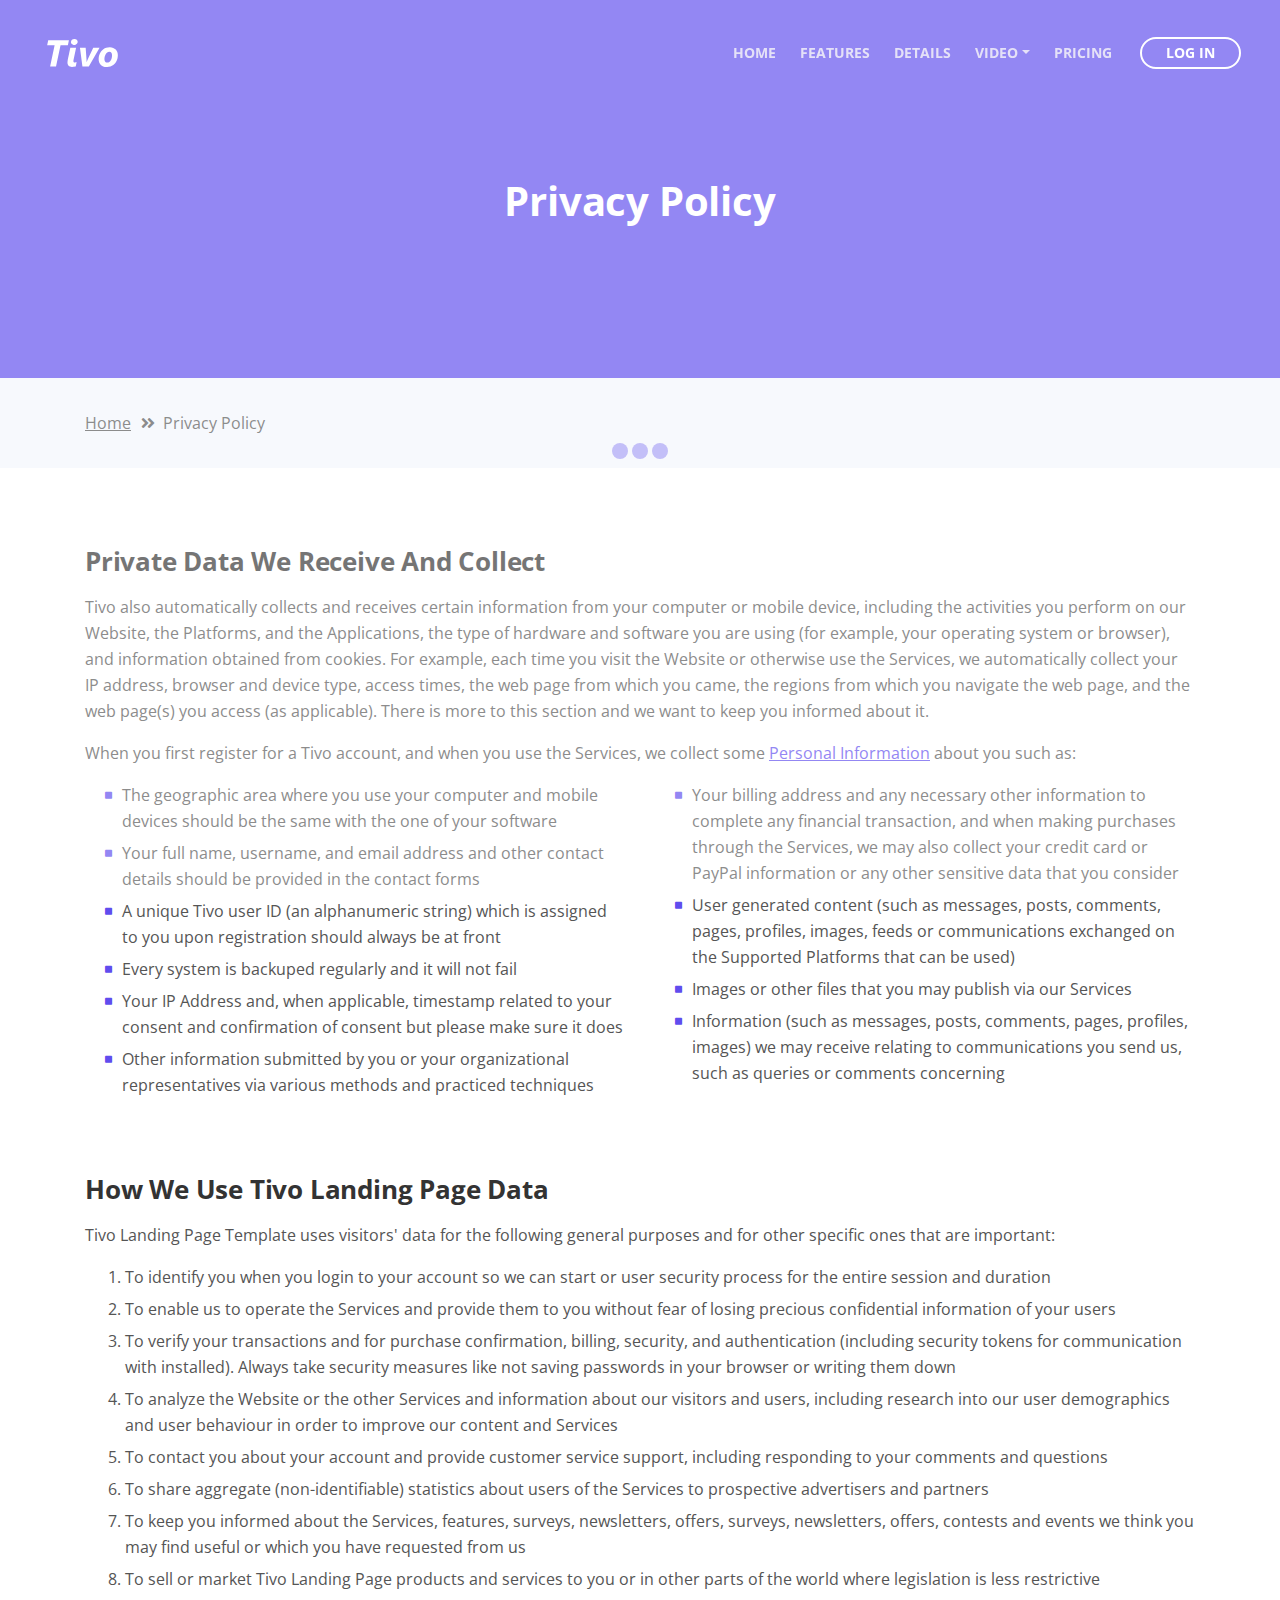
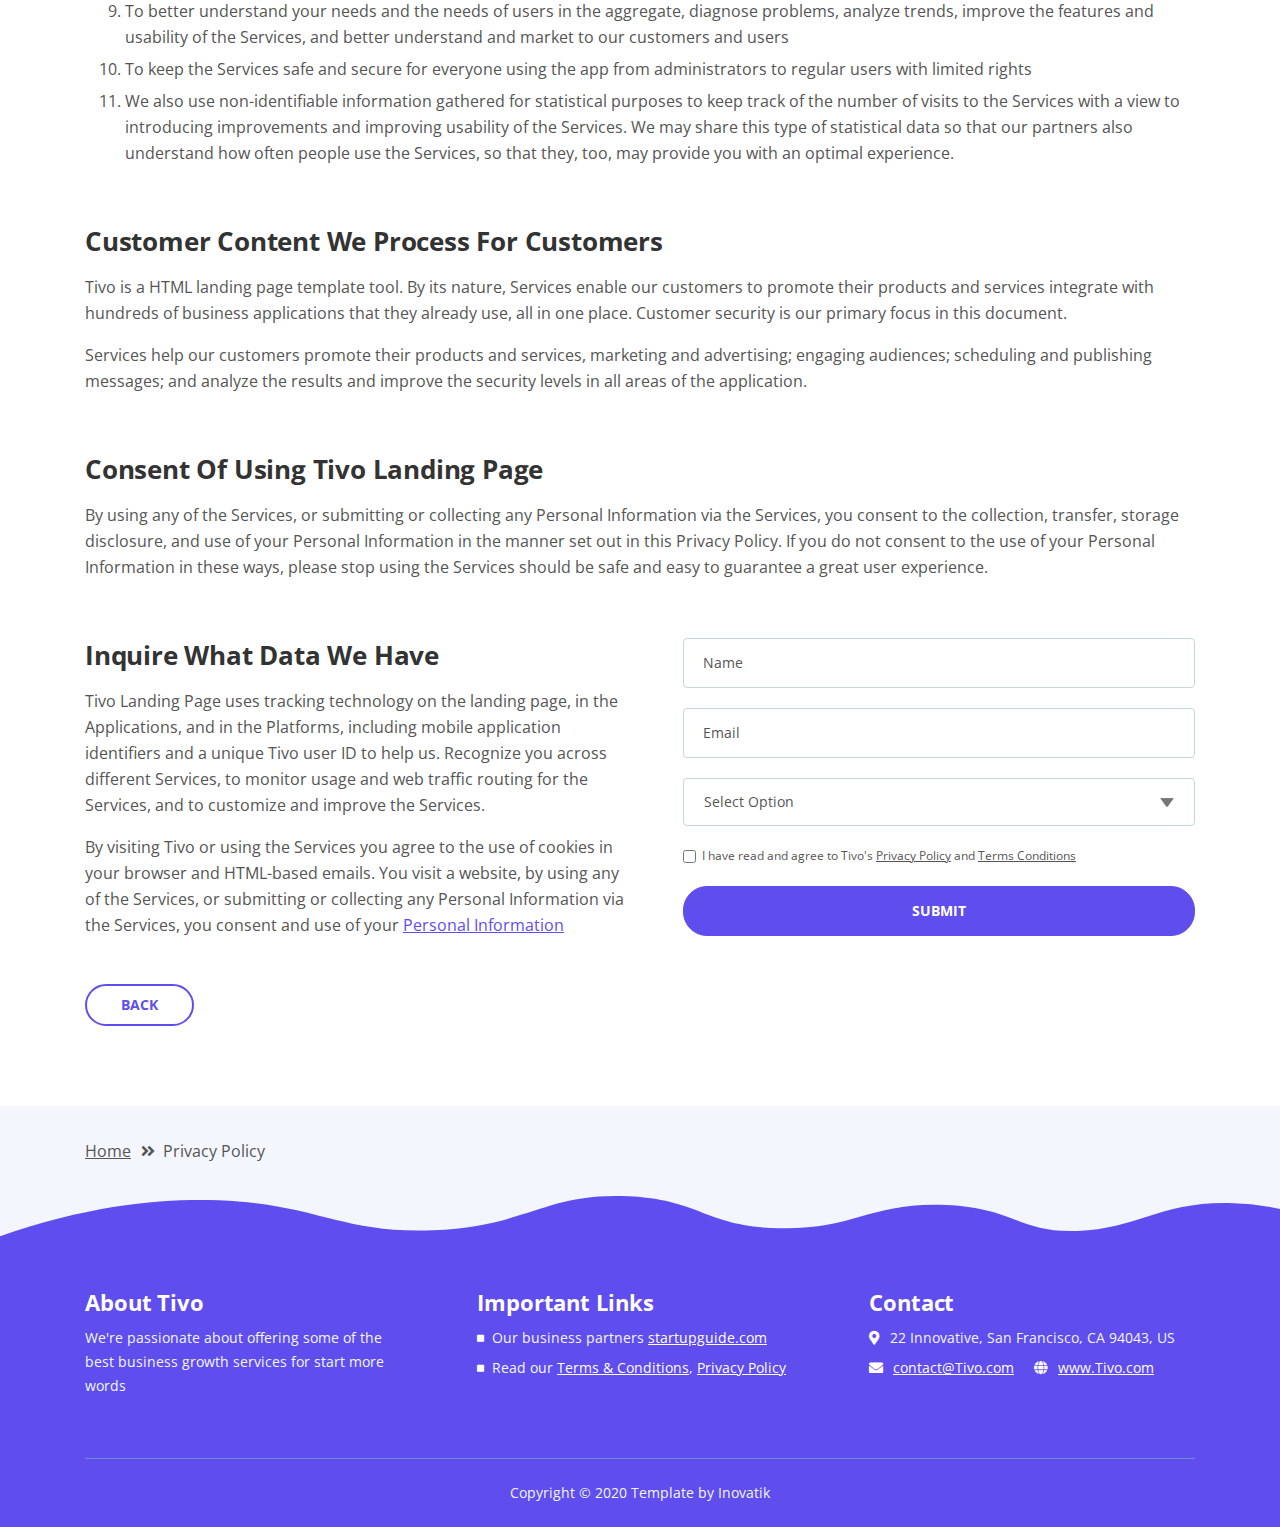
<file: privacy-policy.html>
<!DOCTYPE html>
<html lang="en">
<head>
    <meta charset="utf-8">
    <meta name="viewport" content="width=device-width, initial-scale=1, shrink-to-fit=no">
    
    <!-- SEO Meta Tags -->
    <meta name="description" content="Tivo is a HTML landing page template built with Bootstrap to help you crate engaging presentations for SaaS apps and convert visitors into users.">
    <meta name="author" content="Inovatik">

    <!-- OG Meta Tags to improve the way the post looks when you share the page on LinkedIn, Facebook, Google+ -->
	<meta property="og:site_name" content="" /> <!-- website name -->
	<meta property="og:site" content="" /> <!-- website link -->
	<meta property="og:title" content=""/> <!-- title shown in the actual shared post -->
	<meta property="og:description" content="" /> <!-- description shown in the actual shared post -->
	<meta property="og:image" content="" /> <!-- image link, make sure it's jpg -->
	<meta property="og:url" content="" /> <!-- where do you want your post to link to -->
	<meta property="og:type" content="article" />

    <!-- Website Title -->
    <title>Privacy Policy - Tivo - SaaS App HTML Landing Page Template</title>
    
    <!-- Styles -->
    <link href="https://fonts.googleapis.com/css?family=Open+Sans:400,400i,700&display=swap&subset=latin-ext" rel="stylesheet">
    <link href="css/bootstrap.css" rel="stylesheet">
    <link href="css/fontawesome-all.css" rel="stylesheet">
    <link href="css/swiper.css" rel="stylesheet">
	<link href="css/magnific-popup.css" rel="stylesheet">
	<link href="css/styles.css" rel="stylesheet">
	
	<!-- Favicon  -->
    <link rel="icon" href="images/favicon.png">
</head>
<body data-spy="scroll" data-target=".fixed-top">
    
    <!-- Preloader -->
	<div class="spinner-wrapper">
        <div class="spinner">
            <div class="bounce1"></div>
            <div class="bounce2"></div>
            <div class="bounce3"></div>
        </div>
    </div>
    <!-- end of preloader -->
    

    <!-- Navigation -->
    <nav class="navbar navbar-expand-lg navbar-dark navbar-custom fixed-top">
        <div class="container">

            <!-- Text Logo - Use this if you don't have a graphic logo -->
            <!-- <a class="navbar-brand logo-text page-scroll" href="index.html">Tivo</a> -->

            <!-- Image Logo -->
            <a class="navbar-brand logo-image" href="index.html"><img src="images/logo.svg" alt="alternative"></a> 
            
            <!-- Mobile Menu Toggle Button -->
            <button class="navbar-toggler" type="button" data-toggle="collapse" data-target="#navbarsExampleDefault" aria-controls="navbarsExampleDefault" aria-expanded="false" aria-label="Toggle navigation">
                <span class="navbar-toggler-awesome fas fa-bars"></span>
                <span class="navbar-toggler-awesome fas fa-times"></span>
            </button>
            <!-- end of mobile menu toggle button -->

            <div class="collapse navbar-collapse" id="navbarsExampleDefault">
                <ul class="navbar-nav ml-auto">
                    <li class="nav-item">
                        <a class="nav-link page-scroll" href="index.html#header">HOME <span class="sr-only">(current)</span></a>
                    </li>
                    <li class="nav-item">
                        <a class="nav-link page-scroll" href="index.html#features">FEATURES</a>
                    </li>
                    <li class="nav-item">
                        <a class="nav-link page-scroll" href="index.html#details">DETAILS</a>
                    </li>

                    <!-- Dropdown Menu -->          
                    <li class="nav-item dropdown">
                        <a class="nav-link dropdown-toggle page-scroll" href="index.html#video" id="navbarDropdown" role="button" aria-haspopup="true" aria-expanded="false">VIDEO</a>
                        <div class="dropdown-menu" aria-labelledby="navbarDropdown">
                            <a class="dropdown-item" href="article-details.html"><span class="item-text">ARTICLE DETAILS</span></a>
                            <div class="dropdown-items-divide-hr"></div>
                            <a class="dropdown-item" href="terms-conditions.html"><span class="item-text">TERMS CONDITIONS</span></a>
                            <div class="dropdown-items-divide-hr"></div>
                            <a class="dropdown-item" href="privacy-policy.html"><span class="item-text">PRIVACY POLICY</span></a>
                        </div>
                    </li>
                    <!-- end of dropdown menu -->

                    <li class="nav-item">
                        <a class="nav-link page-scroll" href="index.html#pricing">PRICING</a>
                    </li>
                </ul>
                <span class="nav-item">
                    <a class="btn-outline-sm" href="log-in.html">LOG IN</a>
                </span>
            </div>
        </div> <!-- end of container -->
    </nav> <!-- end of navbar -->
    <!-- end of navigation -->


    <!-- Header -->
    <header id="header" class="ex-header">
        <div class="container">
            <div class="row">
                <div class="col-md-12">
                    <h1>Privacy Policy</h1>
                </div> <!-- end of col -->
            </div> <!-- end of row -->
        </div> <!-- end of container -->
    </header> <!-- end of ex-header -->
    <!-- end of header -->


    <!-- Breadcrumbs -->
    <div class="ex-basic-1">
        <div class="container">
            <div class="row">
                <div class="col-lg-12">
                    <div class="breadcrumbs">
                        <a href="index.html">Home</a><i class="fa fa-angle-double-right"></i><span>Privacy Policy</span>
                    </div> <!-- end of breadcrumbs -->
                </div> <!-- end of col -->
            </div> <!-- end of row -->
        </div> <!-- end of container -->
    </div> <!-- end of ex-basic-1 -->
    <!-- end of breadcrumbs -->


    <!-- Privacy Content -->
    <div class="ex-basic-2">
        <div class="container">
            <div class="row">
                <div class="col-lg-12">
                    <div class="text-container">
                        <h3>Private Data We Receive And Collect</h3>
                        <p>Tivo also automatically collects and receives certain information from your computer or mobile device, including the activities you perform on our Website, the Platforms, and the Applications, the type of hardware and software you are using (for example, your operating system or browser), and information obtained from cookies. For example, each time you visit the Website or otherwise use the Services, we automatically collect your IP address, browser and device type, access times, the web page from which you came, the regions from which you navigate the web page, and the web page(s) you access (as applicable). There is more to this section and we want to keep you informed about it.</p>
                        <p>When you first register for a Tivo account, and when you use the Services, we collect some <a class="blue" href="#your-link">Personal Information</a> about you such as:</p>
                        <div class="row">
                            <div class="col-md-6">
                                <ul class="list-unstyled li-space-lg indent">
                                    <li class="media">
                                        <i class="fas fa-square"></i>
                                        <div class="media-body">The geographic area where you use your computer and mobile devices should be the same with the one of your software</div>
                                    </li>
                                    <li class="media">
                                        <i class="fas fa-square"></i>
                                        <div class="media-body">Your full name, username, and email address and other contact details should be provided in the contact forms</div>
                                    </li>
                                    <li class="media">
                                        <i class="fas fa-square"></i>
                                        <div class="media-body">A unique Tivo user ID (an alphanumeric string) which is assigned to you upon registration should always be at front</div>
                                    </li>
                                    <li class="media">
                                        <i class="fas fa-square"></i>
                                        <div class="media-body">Every system is backuped regularly and it will not fail</div>
                                    </li>
                                    <li class="media">
                                        <i class="fas fa-square"></i>
                                        <div class="media-body">Your IP Address and, when applicable, timestamp related to your consent and confirmation of consent but please make sure it does</div>
                                    </li>
                                    <li class="media">
                                        <i class="fas fa-square"></i>
                                        <div class="media-body">Other information submitted by you or your organizational representatives via various methods and practiced techniques</div>
                                    </li>
                                </ul>
                            </div> <!-- end of col -->

                            <div class="col-md-6">
                                <ul class="list-unstyled li-space-lg indent">
                                    <li class="media">
                                        <i class="fas fa-square"></i>
                                        <div class="media-body">Your billing address and any necessary other information to complete any financial transaction, and when making purchases through the Services, we may also collect your credit card or PayPal information or any other sensitive data that you consider</div>
                                    </li>
                                    <li class="media">
                                        <i class="fas fa-square"></i>
                                        <div class="media-body">User generated content (such as messages, posts, comments, pages, profiles, images, feeds or communications exchanged on the Supported Platforms that can be used)</div>
                                    </li>
                                    <li class="media">
                                        <i class="fas fa-square"></i>
                                        <div class="media-body">Images or other files that you may publish via our Services</div>
                                    </li>
                                    <li class="media">
                                        <i class="fas fa-square"></i>
                                        <div class="media-body">Information (such as messages, posts, comments, pages, profiles, images) we may receive relating to communications you send us, such as queries or comments concerning</div>
                                    </li>
                                </ul>
                            </div> <!-- end of col -->
                        </div> <!-- end of row -->
                    </div> <!-- end of text-container-->
                    
                    <div class="text-container">
                        <h3>How We Use Tivo Landing Page Data</h3>
                        <p>Tivo Landing Page Template uses visitors' data for the following general purposes and for other specific ones that are important:</p>
                        <ol class="li-space-lg">
                            <li>To identify you when you login to your account so we can start or user security process for the entire session and duration</li>
                            <li>To enable us to operate the Services and provide them to you without fear of losing precious confidential information of your users</li>
                            <li>To verify your transactions and for purchase confirmation, billing, security, and authentication (including security tokens for communication with installed). Always take security measures like not saving passwords in your browser or writing them down</li>
                            <li>To analyze the Website or the other Services and information about our visitors and users, including research into our user demographics and user behaviour in order to improve our content and Services</li>
                            <li>To contact you about your account and provide customer service support, including responding to your comments and questions</li>
                            <li>To share aggregate (non-identifiable) statistics about users of the Services to prospective advertisers and partners</li>
                            <li>To keep you informed about the Services, features, surveys, newsletters, offers, surveys, newsletters, offers, contests and events we think you may find useful or which you have requested from us</li>
                            <li>To sell or market Tivo Landing Page products and services to you or in other parts of the world where legislation is less restrictive</li>
                            <li>To better understand your needs and the needs of users in the aggregate, diagnose problems, analyze trends, improve the features and usability of the Services, and better understand and market to our customers and users</li>
                            <li>To keep the Services safe and secure for everyone using the app from administrators to regular users with limited rights</li>
                            <li>We also use non-identifiable information gathered for statistical purposes to keep track of the number of visits to the Services with a view to introducing improvements and improving usability of the Services. We may share this type of statistical data so that our partners also understand how often people use the Services, so that they, too, may provide you with an optimal experience.</li>
                        </ol>
                    </div> <!-- end of text-container -->

                    <div class="text-container">
                        <h3>Customer Content We Process For Customers</h3>
                        <p>Tivo is a HTML landing page template tool. By its nature, Services enable our customers to promote their products and services integrate with hundreds of business applications that they already use, all in one place. Customer security is our primary focus in this document.</p>
                        <p>Services help our customers promote their products and services, marketing and advertising; engaging audiences; scheduling and publishing messages; and analyze the results and improve the security levels in all areas of the application.</p>
                    </div> <!-- end of text container -->

                    <div class="text-container">
                        <h3>Consent Of Using Tivo Landing Page</h3>
					    <p>By using any of the Services, or submitting or collecting any Personal Information via the Services, you consent to the collection, transfer, storage disclosure, and use of your Personal Information in the manner set out in this Privacy Policy. If you do not consent to the use of your Personal Information in these ways, please stop using the Services should be safe and easy to guarantee a great user experience.</p>
                    </div> <!-- end of text-container -->
                                       
                    <div class="row">
                        <div class="col-md-6">
                            <div class="text-container last">
                                <h3>Inquire What Data We Have</h3>
                                <p>Tivo Landing Page uses tracking technology on the landing page, in the Applications, and in the Platforms, including mobile application identifiers and a unique Tivo user ID to help us. Recognize you across different Services, to monitor usage and web traffic routing for the Services, and to customize and improve the Services.</p>
                                <p>By visiting Tivo or using the Services you agree to the use of cookies in your browser and HTML-based emails. You visit a website, by using any of the Services, or submitting or collecting any Personal Information via the Services, you consent and use of your <a class="blue" href="#your-link">Personal Information</a></p>
                            </div> <!-- end of text container -->
                        </div> <!-- end of col-->
                        <div class="col-md-6">

                            <!-- Privacy Form -->
                            <div class="form-container">
                                <form id="privacyForm" data-toggle="validator" data-focus="false">
                                    <div class="form-group">
                                        <input type="text" class="form-control-input" id="pname" required>
                                        <label class="label-control" for="pname">Name</label>
                                        <div class="help-block with-errors"></div>
                                    </div>
                                    <div class="form-group">
                                        <input type="email" class="form-control-input" id="pemail" required>
                                        <label class="label-control" for="pemail">Email</label>
                                        <div class="help-block with-errors"></div>
                                    </div>
                                    <div class="form-group">
                                        <select class="form-control-select" id="pselect" required>
                                            <option class="select-option" value="" disabled selected>Select Option</option>
                                            <option class="select-option" value="Delete data">Delete my data</option>
                                            <option class="select-option" value="Show me data">Show me my data</option>
                                        </select>
                                        <div class="help-block with-errors"></div>
                                    </div>
                                    <div class="form-group checkbox">
                                        <input type="checkbox" id="pterms" value="Agreed-to-Terms" required>I have read and agree to Tivo's <a href="privacy-policy.html">Privacy Policy</a> and <a href="terms-conditions.html">Terms Conditions</a>
                                        <div class="help-block with-errors"></div>
                                    </div>
                                    <div class="form-group">
                                        <button type="submit" class="form-control-submit-button">SUBMIT</button>
                                    </div>
                                    <div class="form-message">
                                        <div id="pmsgSubmit" class="h3 text-center hidden"></div>
                                    </div>
                                </form>
                            </div> <!-- end of form container -->
                            <!-- end of privacy form -->

                        </div> <!-- end of col--> 
                    </div> <!-- end of row -->
                    <a class="btn-outline-reg" href="index.html">BACK</a>
                </div> <!-- end of col-->
            </div> <!-- end of row -->
        </div> <!-- end of container -->
    </div> <!-- end of ex-basic-2 -->
    <!-- end of privacy content -->


    <!-- Breadcrumbs -->
    <div class="ex-basic-1">
        <div class="container">
            <div class="row">
                <div class="col-lg-12">
                    <div class="breadcrumbs">
                        <a href="index.html">Home</a><i class="fa fa-angle-double-right"></i><span>Privacy Policy</span>
                    </div> <!-- end of breadcrumbs -->
                </div> <!-- end of col -->
            </div> <!-- end of row -->
        </div> <!-- end of container -->
    </div> <!-- end of ex-basic-1 -->
    <!-- end of breadcrumbs -->

    
    <!-- Footer -->
    <svg class="ex-footer-frame" data-name="Layer 2" xmlns="http://www.w3.org/2000/svg" preserveAspectRatio="none" viewBox="0 0 1920 79"><defs><style>.cls-2{fill:#5f4def;}</style></defs><title>footer-frame</title><path class="cls-2" d="M0,72.427C143,12.138,255.5,4.577,328.644,7.943c147.721,6.8,183.881,60.242,320.83,53.737,143-6.793,167.826-68.128,293-60.9,109.095,6.3,115.68,54.364,225.251,57.319,113.58,3.064,138.8-47.711,251.189-41.8,104.012,5.474,109.713,50.4,197.369,46.572,89.549-3.91,124.375-52.563,227.622-50.155A338.646,338.646,0,0,1,1920,23.467V79.75H0V72.427Z" transform="translate(0 -0.188)"/></svg>
    <div class="footer">
        <div class="container">
            <div class="row">
                <div class="col-md-4">
                    <div class="footer-col first">
                        <h4>About Tivo</h4>
                        <p class="p-small">We're passionate about offering some of the best business growth services for start more words</p>
                    </div>
                </div> <!-- end of col -->
                <div class="col-md-4">
                    <div class="footer-col middle">
                        <h4>Important Links</h4>
                        <ul class="list-unstyled li-space-lg p-small">
                            <li class="media">
                                <i class="fas fa-square"></i>
                                <div class="media-body">Our business partners <a class="white" href="#your-link">startupguide.com</a></div>
                            </li>
                            <li class="media">
                                <i class="fas fa-square"></i>
                                <div class="media-body">Read our <a class="white" href="terms-conditions.html">Terms & Conditions</a>, <a class="white" href="privacy-policy.html">Privacy Policy</a></div>
                            </li>
                        </ul>
                    </div>
                </div> <!-- end of col -->
                <div class="col-md-4">
                    <div class="footer-col last">
                        <h4>Contact</h4>
                        <ul class="list-unstyled li-space-lg p-small">
                            <li class="media">
                                <i class="fas fa-map-marker-alt"></i>
                                <div class="media-body">22 Innovative, San Francisco, CA 94043, US</div>
                            </li>
                            <li class="media">
                                <i class="fas fa-envelope"></i>
                                <div class="media-body"><a class="white" href="mailto:contact@Tivo.com">contact@Tivo.com</a> <i class="fas fa-globe"></i><a class="white" href="#your-link">www.Tivo.com</a></div>
                            </li>
                        </ul>
                    </div> 
                </div> <!-- end of col -->
            </div> <!-- end of row -->
        </div> <!-- end of container -->
    </div> <!-- end of footer -->  
    <!-- end of footer -->


    <!-- Copyright -->
    <div class="copyright">
        <div class="container">
            <div class="row">
                <div class="col-lg-12">
                    <p class="p-small">Copyright © 2020 <a href="https://inovatik.com">Template by Inovatik</a></p>
                </div> <!-- end of col -->
            </div> <!-- enf of row -->
        </div> <!-- end of container -->
    </div> <!-- end of copyright --> 
    <!-- end of copyright -->
    
    	
    <!-- Scripts -->
    <script src="js/jquery.min.js"></script> <!-- jQuery for Bootstrap's JavaScript plugins -->
    <script src="js/popper.min.js"></script> <!-- Popper tooltip library for Bootstrap -->
    <script src="js/bootstrap.min.js"></script> <!-- Bootstrap framework -->
    <script src="js/jquery.easing.min.js"></script> <!-- jQuery Easing for smooth scrolling between anchors -->
    <script src="js/swiper.min.js"></script> <!-- Swiper for image and text sliders -->
    <script src="js/jquery.magnific-popup.js"></script> <!-- Magnific Popup for lightboxes -->
    <script src="js/validator.min.js"></script> <!-- Validator.js - Bootstrap plugin that validates forms -->
    <script src="js/scripts.js"></script> <!-- Custom scripts -->
</body>
</html>
</file>
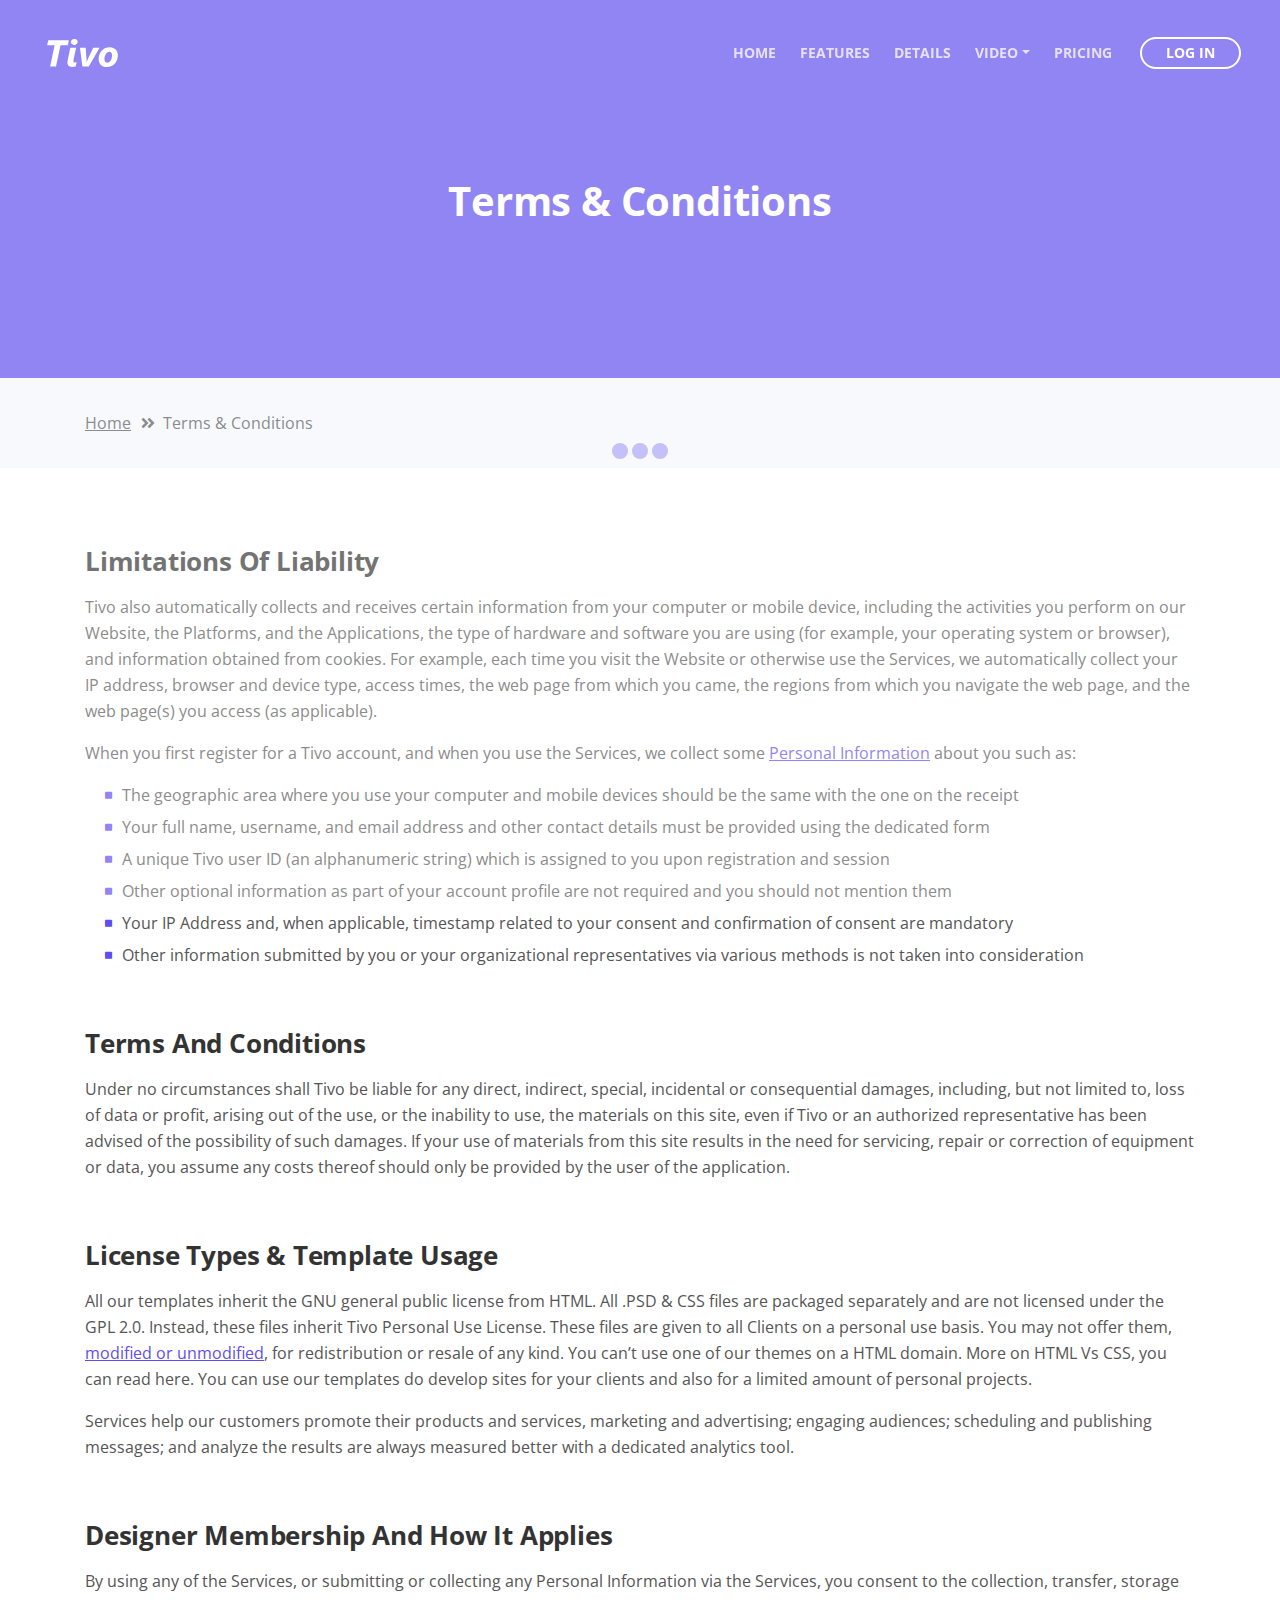
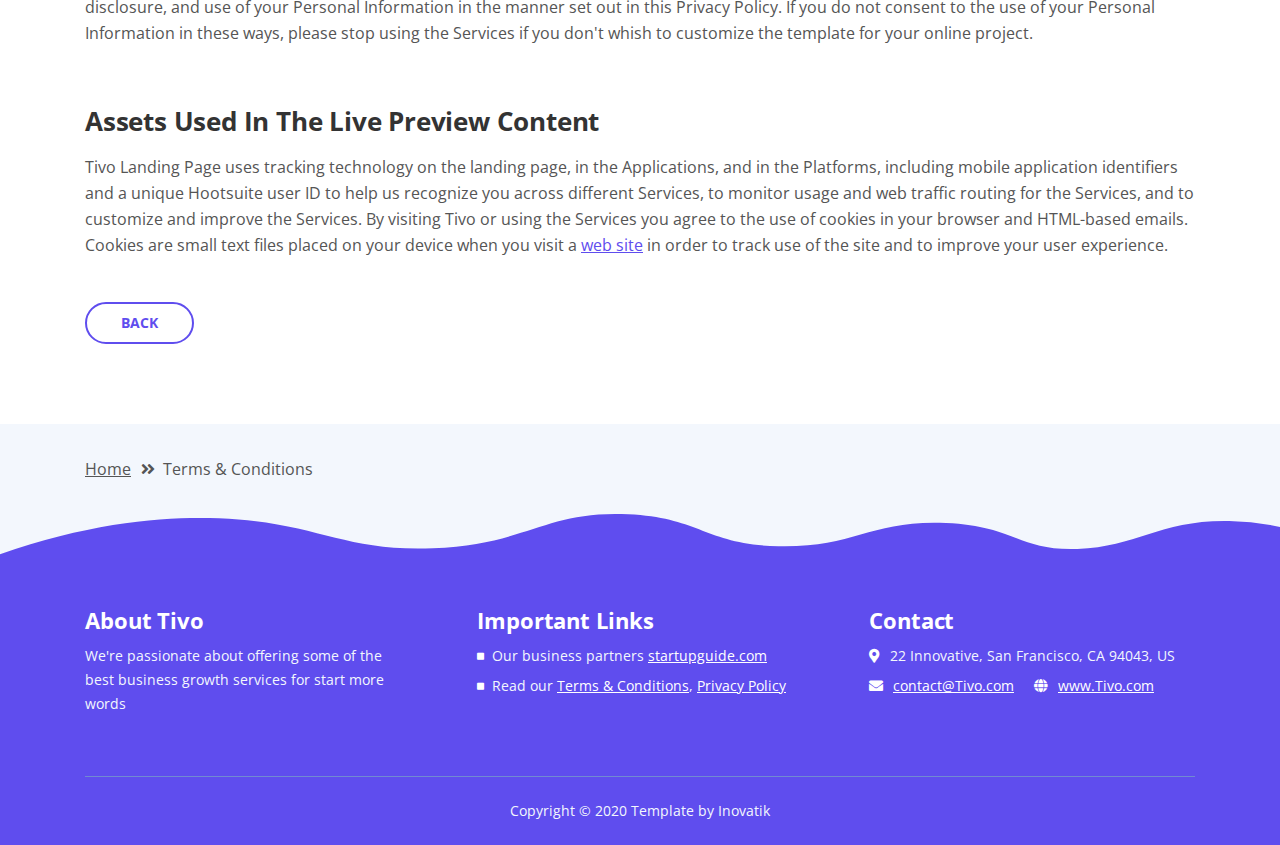
<file: terms-conditions.html>
<!DOCTYPE html>
<html lang="en">
<head>
    <meta charset="utf-8">
    <meta name="viewport" content="width=device-width, initial-scale=1, shrink-to-fit=no">
    
     
    <meta name="description" content="Tivo is a HTML landing page template built with Bootstrap to help you crate engaging presentations for SaaS apps and convert visitors into users.">
    <meta name="author" content="Inovatik">

     
	<meta property="og:site_name" content="" />  
	<meta property="og:site" content="" />  
	<meta property="og:title" content=""/>  
	<meta property="og:description" content="" />  
	<meta property="og:image" content="" />  
	<meta property="og:url" content="" />  
	<meta property="og:type" content="article" />

     
    <title>Terms Conditions - Tivo - SaaS App HTML Landing Page Template</title>
    
     
    <link href="https://fonts.googleapis.com/css?family=Open+Sans:400,400i,700&display=swap&subset=latin-ext" rel="stylesheet">
    <link href="css/bootstrap.css" rel="stylesheet">
    <link href="css/fontawesome-all.css" rel="stylesheet">
    <link href="css/swiper.css" rel="stylesheet">
	<link href="css/magnific-popup.css" rel="stylesheet">
	<link href="css/styles.css" rel="stylesheet">
	
	 
    <link rel="icon" href="images/favicon.png">
</head>
<body data-spy="scroll" data-target=".fixed-top">
    
     
	<div class="spinner-wrapper">
        <div class="spinner">
            <div class="bounce1"></div>
            <div class="bounce2"></div>
            <div class="bounce3"></div>
        </div>
    </div>
     
    

     
    <nav class="navbar navbar-expand-lg navbar-dark navbar-custom fixed-top">
        <div class="container">

             
             

             
            <a class="navbar-brand logo-image" href="index.html"><img src="images/logo.svg" alt="alternative"></a> 
            
             
            <button class="navbar-toggler" type="button" data-toggle="collapse" data-target="#navbarsExampleDefault" aria-controls="navbarsExampleDefault" aria-expanded="false" aria-label="Toggle navigation">
                <span class="navbar-toggler-awesome fas fa-bars"></span>
                <span class="navbar-toggler-awesome fas fa-times"></span>
            </button>
             

            <div class="collapse navbar-collapse" id="navbarsExampleDefault">
                <ul class="navbar-nav ml-auto">
                    <li class="nav-item">
                        <a class="nav-link page-scroll" href="index.html#header">HOME <span class="sr-only">(current)</span></a>
                    </li>
                    <li class="nav-item">
                        <a class="nav-link page-scroll" href="index.html#features">FEATURES</a>
                    </li>
                    <li class="nav-item">
                        <a class="nav-link page-scroll" href="index.html#details">DETAILS</a>
                    </li>

                               
                    <li class="nav-item dropdown">
                        <a class="nav-link dropdown-toggle page-scroll" href="index.html#video" id="navbarDropdown" role="button" aria-haspopup="true" aria-expanded="false">VIDEO</a>
                        <div class="dropdown-menu" aria-labelledby="navbarDropdown">
                            <a class="dropdown-item" href="article-details.html"><span class="item-text">ARTICLE DETAILS</span></a>
                            <div class="dropdown-items-divide-hr"></div>
                            <a class="dropdown-item" href="terms-conditions.html"><span class="item-text">TERMS CONDITIONS</span></a>
                            <div class="dropdown-items-divide-hr"></div>
                            <a class="dropdown-item" href="privacy-policy.html"><span class="item-text">PRIVACY POLICY</span></a>
                        </div>
                    </li>
                     

                    <li class="nav-item">
                        <a class="nav-link page-scroll" href="index.html#pricing">PRICING</a>
                    </li>
                </ul>
                <span class="nav-item">
                    <a class="btn-outline-sm" href="log-in.html">LOG IN</a>
                </span>
            </div>
        </div>  
    </nav>  
     


     
    <header id="header" class="ex-header">
        <div class="container">
            <div class="row">
                <div class="col-lg-12">
                    <h1>Terms & Conditions</h1>
                </div>  
            </div>  
        </div>  
    </header>  
     


     
    <div class="ex-basic-1">
        <div class="container">
            <div class="row">
                <div class="col-lg-12">
                    <div class="breadcrumbs">
                        <a href="index.html">Home</a><i class="fa fa-angle-double-right"></i><span>Terms & Conditions</span>
                    </div>  
                </div>  
            </div>  
        </div>  
    </div>  
     


     
    <div class="ex-basic-2">
        <div class="container">
            <div class="row">
                <div class="col-lg-12">
                    <div class="text-container">
                        <h3>Limitations Of Liability</h3>
                        <p>Tivo also automatically collects and receives certain information from your computer or mobile device, including the activities you perform on our Website, the Platforms, and the Applications, the type of hardware and software you are using (for example, your operating system or browser), and information obtained from cookies. For example, each time you visit the Website or otherwise use the Services, we automatically collect your IP address, browser and device type, access times, the web page from which you came, the regions from which you navigate the web page, and the web page(s) you access (as applicable).</p>
                        <p>When you first register for a Tivo account, and when you use the Services, we collect some <a class="blue" href="#your-link">Personal Information</a> about you such as:</p>
                        <ul class="list-unstyled li-space-lg indent">
                            <li class="media">
                                <i class="fas fa-square"></i>
                                <div class="media-body">The geographic area where you use your computer and mobile devices should be the same with the one on the receipt</div>
                            </li>
                            <li class="media">
                                <i class="fas fa-square"></i>
                                <div class="media-body">Your full name, username, and email address and other contact details must be provided using the dedicated form</div>
                            </li>
                            <li class="media">
                                <i class="fas fa-square"></i>
                                <div class="media-body">A unique Tivo user ID (an alphanumeric string) which is assigned to you upon registration and session</div>
                            </li>
                            <li class="media">
                                <i class="fas fa-square"></i>
                                <div class="media-body">Other optional information as part of your account profile are not required and you should not mention them</div>
                            </li>
                            <li class="media">
                                <i class="fas fa-square"></i>
                                <div class="media-body">Your IP Address and, when applicable, timestamp related to your consent and confirmation of consent are mandatory</div>
                            </li>
                            <li class="media">
                                <i class="fas fa-square"></i>
                                <div class="media-body">Other information submitted by you or your organizational representatives via various methods is not taken into consideration</div>
                            </li>
                        </ul>
                    </div>  
                    
                    <div class="text-container">
                        <h3>Terms And Conditions</h3>
                        <p>Under no circumstances shall Tivo be liable for any direct, indirect, special, incidental or consequential damages, including, but not limited to, loss of data or profit, arising out of the use, or the inability to use, the materials on this site, even if Tivo or an authorized representative has been advised of the possibility of such damages. If your use of materials from this site results in the need for servicing, repair or correction of equipment or data, you assume any costs thereof should only be provided by the user of the application.</p>
                    </div>  

                    <div class="text-container">
                        <h3>License Types & Template Usage</h3>
                        <p>All our templates inherit the GNU general public license from HTML. All .PSD & CSS files are packaged separately and are not licensed under the GPL 2.0. Instead, these files inherit Tivo Personal Use License. These files are given to all Clients on a personal use basis. You may not offer them, <a class="blue" href="#your-link">modified or unmodified</a>, for redistribution or resale of any kind. You can’t use one of our themes on a HTML domain. More on HTML Vs CSS, you can read here. You can use our templates do develop sites for your clients and also for a limited amount of personal projects.</p>
                        <p>Services help our customers promote their products and services, marketing and advertising; engaging audiences; scheduling and publishing messages; and analyze the results are always measured better with a dedicated analytics tool.</p>
                    </div>  

                    <div class="text-container">
                        <h3>Designer Membership And How It Applies</h3>
                        <p>By using any of the Services, or submitting or collecting any Personal Information via the Services, you consent to the collection, transfer, storage disclosure, and use of your Personal Information in the manner set out in this Privacy Policy. If you do not consent to the use of your Personal Information in these ways, please stop using the Services if you don't whish to customize the template for your online project.</p>
                    </div>  
                    
                    <div class="text-container last">
                        <h3>Assets Used In The Live Preview Content</h3>
                        <p>Tivo Landing Page uses tracking technology on the landing page, in the Applications, and in the Platforms, including mobile application identifiers and a unique Hootsuite user ID to help us recognize you across different Services, to monitor usage and web traffic routing for the Services, and to customize and improve the Services. By visiting Tivo or using the Services you agree to the use of cookies in your browser and HTML-based emails. Cookies are small text files placed on your device when you visit a <a class="blue" href="#your-link">web site</a> in order to track use of the site and to improve your user experience.</p>
                        <a class="btn-outline-reg" href="index.html">BACK</a>
                    </div>  
                </div>
            </div>  
        </div>  
    </div>  
     

    
     
    <div class="ex-basic-1">
        <div class="container">
            <div class="row">
                <div class="col-lg-12">
                    <div class="breadcrumbs">
                        <a href="index.html">Home</a><i class="fa fa-angle-double-right"></i><span>Terms & Conditions</span>
                    </div>  
                </div>  
            </div>  
        </div>  
    </div>  
     


     
    <svg class="ex-footer-frame" data-name="Layer 2" xmlns="http://www.w3.org/2000/svg" preserveAspectRatio="none" viewBox="0 0 1920 79"><defs><style>.cls-2{fill:#5f4def;}</style></defs><title>footer-frame</title><path class="cls-2" d="M0,72.427C143,12.138,255.5,4.577,328.644,7.943c147.721,6.8,183.881,60.242,320.83,53.737,143-6.793,167.826-68.128,293-60.9,109.095,6.3,115.68,54.364,225.251,57.319,113.58,3.064,138.8-47.711,251.189-41.8,104.012,5.474,109.713,50.4,197.369,46.572,89.549-3.91,124.375-52.563,227.622-50.155A338.646,338.646,0,0,1,1920,23.467V79.75H0V72.427Z" transform="translate(0 -0.188)"/></svg>
    <div class="footer">
        <div class="container">
            <div class="row">
                <div class="col-md-4">
                    <div class="footer-col first">
                        <h4>About Tivo</h4>
                        <p class="p-small">We're passionate about offering some of the best business growth services for start more words</p>
                    </div>
                </div>  
                <div class="col-md-4">
                    <div class="footer-col middle">
                        <h4>Important Links</h4>
                        <ul class="list-unstyled li-space-lg p-small">
                            <li class="media">
                                <i class="fas fa-square"></i>
                                <div class="media-body">Our business partners <a class="white" href="#your-link">startupguide.com</a></div>
                            </li>
                            <li class="media">
                                <i class="fas fa-square"></i>
                                <div class="media-body">Read our <a class="white" href="terms-conditions.html">Terms & Conditions</a>, <a class="white" href="privacy-policy.html">Privacy Policy</a></div>
                            </li>
                        </ul>
                    </div>
                </div>  
                <div class="col-md-4">
                    <div class="footer-col last">
                        <h4>Contact</h4>
                        <ul class="list-unstyled li-space-lg p-small">
                            <li class="media">
                                <i class="fas fa-map-marker-alt"></i>
                                <div class="media-body">22 Innovative, San Francisco, CA 94043, US</div>
                            </li>
                            <li class="media">
                                <i class="fas fa-envelope"></i>
                                <div class="media-body"><a class="white" href="mailto:contact@Tivo.com">contact@Tivo.com</a> <i class="fas fa-globe"></i><a class="white" href="#your-link">www.Tivo.com</a></div>
                            </li>
                        </ul>
                    </div> 
                </div>  
            </div>  
        </div>  
    </div>    
     


     
    <div class="copyright">
        <div class="container">
            <div class="row">
                <div class="col-lg-12">
                    <p class="p-small">Copyright © 2020 <a href="https://inovatik.com">Template by Inovatik</a></p>
                </div>  
            </div>  
        </div>  
    </div>   
     
    
    	
     
    <script src="js/jquery.min.js"></script>  
    <script src="js/popper.min.js"></script>  
    <script src="js/bootstrap.min.js"></script>  
    <script src="js/jquery.easing.min.js"></script>  
    <script src="js/swiper.min.js"></script>  
    <script src="js/jquery.magnific-popup.js"></script>  
    <script src="js/validator.min.js"></script>  
    <script src="js/scripts.js"></script>  
</body>
</html>
</file>
<file: css/styles.css>
/* Template: Tivo - SaaS App HTML Landing Page Template
   Author: Inovatik
   Created: Sep 2019
   Description: Master CSS file
*/

/*****************************************
Table Of Contents:

01. General Styles
02. Preloader
03. Navigation
04. Header
05. Customers
06. Description
07. Features
08. Features Lightboxes
09. Details
10. Video
11. Pricing
12. Testimonials
13. Newsletter
14. Footer
15. Copyright
16. Back To Top Button
17. Extra Pages
18. Sign Up and Log In Pages
19. Media Queries
******************************************/

/*****************************************
Colors:
- Backgrounds, buttons, bullets, icons - blue #5f4dee
- Backgrounds, light button, light body text - light gray #f3f7fd
- Headings text - black #333
- Body text - dark gray #555
******************************************/


/******************************/
/*     01. General Styles     */
/******************************/
body,
html {
    width: 100%;
	height: 100%;
}

body, p {
	color: #555; 
	font: 400 1rem/1.625rem "Open Sans", sans-serif;;
}

.p-large {
	font: 400 1.125rem/1.75rem "Open Sans", sans-serif;
}

.p-small {
	font: 400 0.875rem/1.5rem "Open Sans", sans-serif;
}

h1 {
	color: #333;
	font: 700 2.5rem/3.125rem "Open Sans", sans-serif;
	letter-spacing: -0.2px;
}

h2 {
	color: #333;
	font: 700 2rem/2.625rem "Open Sans", sans-serif;
	letter-spacing: -0.2px;
}

h3 {
	color: #333;
	font: 700 1.625rem/2.125rem "Open Sans", sans-serif;
	letter-spacing: -0.2px;
}

h4 {
	color: #333;
	font: 700 1.375rem/1.75rem "Open Sans", sans-serif;
	letter-spacing: -0.1px;
}

h5 {
	color: #333;
	font: 700 1.125rem/1.5rem "Open Sans", sans-serif;
	letter-spacing: -0.1px;
}

h6 {
	color: #333;
	font: 700 1rem/1.375rem "Open Sans", sans-serif;
	letter-spacing: -0.1px;
}

.above-heading {
	margin-bottom: 20px;
	color: #5f4dee;
	font: 700 0.75rem/0.875rem "Open Sans", sans-serif;
	text-align: center;
	font-size: 35px;
}

.p-heading {
	margin-bottom: 3.25rem;
}

.testimonial-text {
	font: italic 400 1rem/1.625rem "Open Sans", sans-serif;
}

.testimonial-author {
	font: 700 1rem/1.625rem "Open Sans", sans-serif;
	letter-spacing: -0.1px;
}

.li-space-lg li {
	margin-bottom: 0.375rem;
}

.indent {
	padding-left: 1.25rem;
}

a {
	color: #555;
	text-decoration: underline;
}

a:hover {
	color: #555;
	text-decoration: underline;
}

a.white {
	color: #fff;
}

.decorative-line {
	display: block;
	width: 5rem;
	height: 0.5rem;
	margin-right: auto;
	margin-left: auto;
}

.blue {
	color: #5f4dee;
}

.btn-solid-reg {
	display: inline-block;
	padding: 1.1875rem 2.125rem 1.1875rem 2.125rem;
	border: 0.125rem solid #5f4dee;
	border-radius: 2rem;
	background-color: #5f4dee;
	color: #fff;
	font: 700 0.875rem/0 "Open Sans", sans-serif;
	text-decoration: none;
	transition: all 0.2s;
}

.btn-solid-reg:hover {
	background-color: transparent;
	color: #5f4dee;
	text-decoration: none;
}

.btn-solid-lg {
	display: inline-block;
	padding: 1.375rem 2.625rem 1.375rem 2.625rem;
	border: 0.125rem solid #5f4dee;
	border-radius: 2rem;
	background-color: #5f4dee;
	color: #fff;
	font: 700 0.875rem/0 "Open Sans", sans-serif;
	text-decoration: none;
	transition: all 0.2s;
}

.btn-solid-lg:hover {
	background-color: transparent;
	color: #5f4dee;
	text-decoration: none;
}

.btn-outline-reg {
	display: inline-block;
	padding: 1.1875rem 2.125rem 1.1875rem 2.125rem;
	border: 0.125rem solid #5f4dee;
	border-radius: 2rem;
	background-color: transparent;
	color: #5f4dee;
	font: 700 0.875rem/0 "Open Sans", sans-serif;
	text-decoration: none;
	transition: all 0.2s;
}

.btn-outline-reg:hover {
	background-color: #5f4dee;
	color: #fff;
	text-decoration: none;
}

.btn-outline-lg {
	display: inline-block;
	padding: 1.375rem 2.625rem 1.375rem 2.625rem;
	border: 0.125rem solid #5f4dee;
	border-radius: 2rem;
	background-color: transparent;
	color: #5f4dee;
	font: 700 0.875rem/0 "Open Sans", sans-serif;
	text-decoration: none;
	transition: all 0.2s;
}

.btn-outline-lg:hover {
	background-color: #5f4dee;
	color: #fff;
	text-decoration: none;
}

.btn-outline-sm {
	display: inline-block;
	padding: 0.875rem 1.5rem 0.875rem 1.5rem;
	border: 0.125rem solid #5f4dee;
	border-radius: 2rem;
	background-color: transparent;
	color: #5f4dee;
	font: 700 0.875rem/0 "Open Sans", sans-serif;
	text-decoration: none;
	transition: all 0.2s;
}

.btn-outline-sm:hover {
	background-color: #5f4dee;
	color: #fff;
	text-decoration: none;
}

.form-group {
	position: relative;
	margin-bottom: 1.25rem;
}

.form-group.has-error.has-danger {
	margin-bottom: 0.625rem;
}

.form-group.has-error.has-danger .help-block.with-errors ul {
	margin-top: 0.375rem;
}

.label-control {
	position: absolute;
	top: 0.87rem;
	left: 1.25rem;
	color: #555;
	opacity: 1;
	font: 400 0.875rem/1.375rem "Open Sans", sans-serif;
	cursor: text;
	transition: all 0.2s ease;
}

/* IE10+ hack to solve lower label text position compared to the rest of the browsers */
@media screen and (-ms-high-contrast: active), screen and (-ms-high-contrast: none) {  
	.label-control {
		top: 0.9375rem;
	}
}

.form-control-input:focus + .label-control,
.form-control-input.notEmpty + .label-control,
.form-control-textarea:focus + .label-control,
.form-control-textarea.notEmpty + .label-control {
	top: 0.125rem;
	opacity: 1;
	font-size: 0.75rem;
	font-weight: 700;
}

.form-control-input,
.form-control-select {
	display: block; /* needed for proper display of the label in Firefox, IE, Edge */
	width: 100%;
	padding-top: 1.0625rem;
	padding-bottom: 0.0625rem;
	padding-left: 1.25rem;
	border: 1px solid #c4d8dc;
	border-radius: 0.25rem;
	background-color: #fff;
	color: #555;
	font: 400 0.875rem/1.875rem "Open Sans", sans-serif;
	transition: all 0.2s;
	-webkit-appearance: none; /* removes inner shadow on form inputs on ios safari */
}

.form-control-select {
	padding-top: 0.5rem;
	padding-bottom: 0.5rem;
	height: 3rem;
}

/* IE10+ hack to solve lower label text position compared to the rest of the browsers */
@media screen and (-ms-high-contrast: active), screen and (-ms-high-contrast: none) {  
	.form-control-input {
		padding-top: 1.25rem;
		padding-bottom: 0.75rem;
		line-height: 1.75rem;
	}

	.form-control-select {
		padding-top: 0.875rem;
		padding-bottom: 0.75rem;
		height: 3.125rem;
		line-height: 2.125rem;
	}
}

select {
    /* you should keep these first rules in place to maintain cross-browser behavior */
    -webkit-appearance: none;
	-moz-appearance: none;
	-ms-appearance: none;
    -o-appearance: none;
    appearance: none;
    background-image: url('../images/down-arrow.png');
    background-position: 96% 50%;
    background-repeat: no-repeat;
    outline: none;
}

select::-ms-expand {
    display: none; /* removes the ugly default down arrow on select form field in IE11 */
}

.form-control-textarea {
	display: block; /* used to eliminate a bottom gap difference between Chrome and IE/FF */
	width: 100%;
	height: 8rem; /* used instead of html rows to normalize height between Chrome and IE/FF */
	padding-top: 1.25rem;
	padding-left: 1.3125rem;
	border: 1px solid #c4d8dc;
	border-radius: 0.25rem;
	background-color: #fff;
	color: #555;
	font: 400 0.875rem/1.75rem "Open Sans", sans-serif;
	transition: all 0.2s;
}

.form-control-input:focus,
.form-control-select:focus,
.form-control-textarea:focus {
	border: 1px solid #a1a1a1;
	outline: none; /* Removes blue border on focus */
}

.form-control-input:hover,
.form-control-select:hover,
.form-control-textarea:hover {
	border: 1px solid #a1a1a1;
}

.checkbox {
	font: 400 0.75rem/1.25rem "Open Sans", sans-serif;
}

input[type='checkbox'] {
	vertical-align: -15%;
	margin-right: 0.375rem;
}

/* IE10+ hack to raise checkbox field position compared to the rest of the browsers */
@media screen and (-ms-high-contrast: active), screen and (-ms-high-contrast: none) {  
	input[type='checkbox'] {
		vertical-align: -9%;
	}
}

.form-control-submit-button {
	display: inline-block;
	width: 100%;
	height: 3.125rem;
	border: 1px solid #5f4dee;
	border-radius: 1.5rem;
	background-color: #5f4dee;
	color: #fff;
	font: 700 0.875rem/0 "Open Sans", sans-serif;
	cursor: pointer;
	transition: all 0.2s;
}

.form-control-submit-button:hover {
	background-color: transparent;
	color: #5f4dee;
}

/* Form Success And Error Message Formatting */
#smsgSubmit.h3.text-center.tada.animated,
#lmsgSubmit.h3.text-center.tada.animated,
#nmsgSubmit.h3.text-center.tada.animated,
#pmsgSubmit.h3.text-center.tada.animated,
#smsgSubmit.h3.text-center,
#lmsgSubmit.h3.text-center,
#nmsgSubmit.h3.text-center,
#pmsgSubmit.h3.text-center {
	display: block;
	margin-bottom: 0;
	color: #555;
	font-size: 1.125rem;
	line-height: 1rem;
}

.help-block.with-errors .list-unstyled {
	color: #555;
	font-size: 0.75rem;
	line-height: 1.125rem;
	text-align: left;
}

.help-block.with-errors ul {
	margin-bottom: 0;
}
/* end of form success and error message formatting */

/* Form Success And Error Message Animation - Animate.css */
@-webkit-keyframes tada {
	from {
		-webkit-transform: scale3d(1, 1, 1);
		-ms-transform: scale3d(1, 1, 1);
		transform: scale3d(1, 1, 1);
	}
	10%, 20% {
		-webkit-transform: scale3d(.9, .9, .9) rotate3d(0, 0, 1, -3deg);
		-ms-transform: scale3d(.9, .9, .9) rotate3d(0, 0, 1, -3deg);
		transform: scale3d(.9, .9, .9) rotate3d(0, 0, 1, -3deg);
	}
	30%, 50%, 70%, 90% {
		-webkit-transform: scale3d(1.1, 1.1, 1.1) rotate3d(0, 0, 1, 3deg);
		-ms-transform: scale3d(1.1, 1.1, 1.1) rotate3d(0, 0, 1, 3deg);
		transform: scale3d(1.1, 1.1, 1.1) rotate3d(0, 0, 1, 3deg);
	}
	40%, 60%, 80% {
		-webkit-transform: scale3d(1.1, 1.1, 1.1) rotate3d(0, 0, 1, -3deg);
		-ms-transform: scale3d(1.1, 1.1, 1.1) rotate3d(0, 0, 1, -3deg);
		transform: scale3d(1.1, 1.1, 1.1) rotate3d(0, 0, 1, -3deg);
	}
	to {
		-webkit-transform: scale3d(1, 1, 1);
		-ms-transform: scale3d(1, 1, 1);
		transform: scale3d(1, 1, 1);
	}
}

@keyframes tada {
	from {
		-webkit-transform: scale3d(1, 1, 1);
		-ms-transform: scale3d(1, 1, 1);
		transform: scale3d(1, 1, 1);
	}
	10%, 20% {
		-webkit-transform: scale3d(.9, .9, .9) rotate3d(0, 0, 1, -3deg);
		-ms-transform: scale3d(.9, .9, .9) rotate3d(0, 0, 1, -3deg);
		transform: scale3d(.9, .9, .9) rotate3d(0, 0, 1, -3deg);
	}
	30%, 50%, 70%, 90% {
		-webkit-transform: scale3d(1.1, 1.1, 1.1) rotate3d(0, 0, 1, 3deg);
		-ms-transform: scale3d(1.1, 1.1, 1.1) rotate3d(0, 0, 1, 3deg);
		transform: scale3d(1.1, 1.1, 1.1) rotate3d(0, 0, 1, 3deg);
	}
	40%, 60%, 80% {
		-webkit-transform: scale3d(1.1, 1.1, 1.1) rotate3d(0, 0, 1, -3deg);
		-ms-transform: scale3d(1.1, 1.1, 1.1) rotate3d(0, 0, 1, -3deg);
		transform: scale3d(1.1, 1.1, 1.1) rotate3d(0, 0, 1, -3deg);
	}
	to {
		-webkit-transform: scale3d(1, 1, 1);
		-ms-transform: scale3d(1, 1, 1);
		transform: scale3d(1, 1, 1);
	}
}

.tada {
	-webkit-animation-name: tada;
	animation-name: tada;
}

.animated {
	-webkit-animation-duration: 1s;
	animation-duration: 1s;
	-webkit-animation-fill-mode: both;
	animation-fill-mode: both;
}
/* end of form success and error message animation - Animate.css */

/* Fade-move Animation For Details Lightbox - Magnific Popup */
/* at start */
.my-mfp-slide-bottom .zoom-anim-dialog {
	opacity: 0;
	transition: all 0.2s ease-out;
	-webkit-transform: translateY(-1.25rem) perspective(37.5rem) rotateX(10deg);
	-ms-transform: translateY(-1.25rem) perspective(37.5rem) rotateX(10deg);
	transform: translateY(-1.25rem) perspective(37.5rem) rotateX(10deg);
}

/* animate in */
.my-mfp-slide-bottom.mfp-ready .zoom-anim-dialog {
	opacity: 1;
	-webkit-transform: translateY(0) perspective(37.5rem) rotateX(0); 
	-ms-transform: translateY(0) perspective(37.5rem) rotateX(0); 
	transform: translateY(0) perspective(37.5rem) rotateX(0); 
}

/* animate out */
.my-mfp-slide-bottom.mfp-removing .zoom-anim-dialog {
	opacity: 0;
	-webkit-transform: translateY(-0.625rem) perspective(37.5rem) rotateX(10deg); 
	-ms-transform: translateY(-0.625rem) perspective(37.5rem) rotateX(10deg); 
	transform: translateY(-0.625rem) perspective(37.5rem) rotateX(10deg); 
}

/* dark overlay, start state */
.my-mfp-slide-bottom.mfp-bg {
	opacity: 0;
	transition: opacity 0.2s ease-out;
}

/* animate in */
.my-mfp-slide-bottom.mfp-ready.mfp-bg {
	opacity: 0.8;
}
/* animate out */
.my-mfp-slide-bottom.mfp-removing.mfp-bg {
	opacity: 0;
}
/* end of fade-move animation for details lightbox - magnific popup */

/* Fade Animation For Image Lightbox - Magnific Popup */
@-webkit-keyframes fadeIn {
	from {
		opacity: 0;
	}
	to {
		opacity: 1;
	}
}

@keyframes fadeIn {
	from {
		opacity: 0;
	}
	to {
		opacity: 1;
	}
}

.fadeIn {
	-webkit-animation: fadeIn 0.6s;
	animation: fadeIn 0.6s;
}

@-webkit-keyframes fadeOut {
	from {
		opacity: 1;
	}
	to {
		opacity: 0;
	}
}

@keyframes fadeOut {
	from {
		opacity: 1;
	}
	to {
		opacity: 0;
	}
}

.fadeOut {
	-webkit-animation: fadeOut 0.8s;
	animation: fadeOut 0.8s;
}
/* end of fade animation for image lightbox - magnific popup */


/*************************/
/*     02. Preloader     */
/*************************/
.spinner-wrapper {
	position: fixed;
	z-index: 999999;
	top: 0;
	right: 0;
	bottom: 0;
	left: 0;
	background: #fff;
}

.spinner {
	position: absolute;
	top: 50%; /* centers the loading animation vertically one the screen */
	left: 50%; /* centers the loading animation horizontally one the screen */
	width: 3.75rem;
	height: 1.25rem;
	margin: -0.625rem 0 0 -1.875rem; /* is width and height divided by two */ 
	text-align: center;
}

.spinner > div {
	display: inline-block;
	width: 1rem;
	height: 1rem;
	border-radius: 100%;
	background-color: #5f4dee;
	-webkit-animation: sk-bouncedelay 1.4s infinite ease-in-out both;
	animation: sk-bouncedelay 1.4s infinite ease-in-out both;
}

.spinner .bounce1 {
	-webkit-animation-delay: -0.32s;
	animation-delay: -0.32s;
}

.spinner .bounce2 {
	-webkit-animation-delay: -0.16s;
	animation-delay: -0.16s;
}

@-webkit-keyframes sk-bouncedelay {
	0%, 80%, 100% { -webkit-transform: scale(0); }
	40% { -webkit-transform: scale(1.0); }
}

@keyframes sk-bouncedelay {
	0%, 80%, 100% { 
		-webkit-transform: scale(0);
		-ms-transform: scale(0);
		transform: scale(0);
	} 40% { 
		-webkit-transform: scale(1.0);
		-ms-transform: scale(1.0);
		transform: scale(1.0);
	}
}


/**************************/
/*     03. Navigation     */
/**************************/
.navbar-custom {
	background-color: #5f4dee;
	box-shadow: 0 0.0625rem 0.375rem 0 rgba(0, 0, 0, 0.1);
	font: 700 0.875rem/0.875rem "Open Sans", sans-serif;
	transition: all 0.2s;
}

.navbar-custom .container {
	max-width: 87.5rem;
}

.navbar-custom .navbar-brand.logo-image img {
    width: 4.4375rem;
	height: 1.75rem;
}

.navbar-custom .navbar-brand.logo-text {
	font: 700 2rem/1.5rem "Open Sans", sans-serif;
	color: #fff;;
	text-decoration: none;
}

.navbar-custom .navbar-nav {
	margin-top: 0.75rem;
	margin-bottom: 0.5rem;
}

.navbar-custom .nav-item .nav-link {
	padding: 0.625rem 0.75rem 0.625rem 0.75rem;
	color: #f7f5f5;
	opacity: 0.8;
	text-decoration: none;
	transition: all 0.2s ease;
}

.navbar-custom .nav-item .nav-link:hover,
.navbar-custom .nav-item .nav-link.active {
	color: #fff;
	opacity: 1;
}

/* Dropdown Menu */
.navbar-custom .dropdown:hover > .dropdown-menu {
	display: block; /* this makes the dropdown menu stay open while hovering it */
	min-width: auto;
	animation: fadeDropdown 0.2s; /* required for the fade animation */
}

@keyframes fadeDropdown {
    0% {
        opacity: 0;
    }

    100% {
        opacity: 1;
    }
}

.navbar-custom .dropdown-toggle:focus { /* removes dropdown outline on focus */
	outline: 0;
}

.navbar-custom .dropdown-menu {
	margin-top: 0;
	border: none;
	border-radius: 0.25rem;
	background-color: #5f4dee;
}

.navbar-custom .dropdown-item {
	color: #f7f5f5;
	opacity: 0.8;
	font: 700 0.875rem/0.875rem "Open Sans", sans-serif;
	text-decoration: none;
}

.navbar-custom .dropdown-item:hover {
	background-color: #5f4dee;
	color: #fff;
	opacity: 1;
}

.navbar-custom .dropdown-items-divide-hr {
	width: 100%;
	height: 1px;
	margin: 0.75rem auto 0.725rem auto;
	border: none;
	background-color: #c4d8dc;
	opacity: 0.2;
}
/* end of dropdown menu */

.navbar-custom .nav-item .btn-outline-sm {
	margin-top: 0.25rem;
	margin-bottom: 1.375rem;
	margin-left: 0.5rem;
	border: 0.125rem solid #fff;
	color: #fff;
}

.navbar-custom .nav-item .btn-outline-sm:hover {
	background-color: #fff;
	color: #5f4dee;
}

.navbar-custom .navbar-toggler {
	padding: 0;
	border: none;
	color: #fff;
	font-size: 2rem;
}

.navbar-custom button[aria-expanded='false'] .navbar-toggler-awesome.fas.fa-times{
	display: none;
}

.navbar-custom button[aria-expanded='false'] .navbar-toggler-awesome.fas.fa-bars{
	display: inline-block;
}

.navbar-custom button[aria-expanded='true'] .navbar-toggler-awesome.fas.fa-bars{
	display: none;
}

.navbar-custom button[aria-expanded='true'] .navbar-toggler-awesome.fas.fa-times{
	display: inline-block;
	margin-right: 0.125rem;
}


/*********************/
/*    04. Header     */
/*********************/
.header {
	background-color: #5f4dee;

}

.header .header-content {
	padding-top: 8rem;
	padding-bottom: 4rem;
	text-align: center;
}

.header .text-container {
	margin-bottom: 3rem;
}

.header h1 {
	margin-bottom: 1rem;
	color: #fff;
	font-size: 2.5rem;
	line-height: 3rem;
}

.header .p-large {
	margin-bottom: 2rem;
	color: #f3f7fd;
}

.header .btn-solid-lg {
	margin-right: 0.5rem;
	margin-bottom: 1.125rem;
	margin-left: 0.5rem;
	border-color: #f3f7fd;
	background-color: #f3f7fd;
	color: #5f4dee;
}

.header .btn-solid-lg:hover {
	background: transparent;
	color: #f3f7fd;
}

.header .btn-outline-lg {
	border-color: #f3f7fd;
	color: #f3f7fd;
}

.header .btn-outline-lg:hover {
	background-color: #f3f7fd;
	color: #5f4dee;
}

.header-frame {
	margin-top: -1px; /* To remove white margin in FF */
	width: 100%;
	height: 2.25rem;
}


/*************************/
/*     05. Customers     */
/*************************/
.slider-1 {
	padding-top: 5rem;
	padding-bottom: 3.25rem;
}

.slider-1 .slider-container {
	text-align: center;
}


/***************************/
/*     06. Description     */
/***************************/
.cards-1 {
	padding-top: 3.25rem;
	padding-bottom: 3rem;
	text-align: center;
}

.cards-1 .h2-heading {
	margin-bottom: 3.5rem;
}

.cards-1 .card {
	max-width: 21rem;
	margin-right: auto;
	margin-bottom: 3.5rem;
	margin-left: auto;
	padding: 0;
	border: none;
}

.cards-1 .card-image {
	max-width: 16rem;
	margin-right: auto;
	margin-bottom: 2rem;
	margin-left: auto;
}

.cards-1 .card-title {
	margin-bottom: 0.5rem;
}

.cards-1 .card-body {
	padding: 0;
}


/************************/
/*     07. Features     */
/************************/
.tabs {
	padding-top: 8rem;
	padding-bottom: 8.125rem;
	background-color: #f3f7fd;
}

.tabs .h2-heading,
.tabs .p-heading {
	text-align: center;
}

.tabs .nav-tabs {
	display: block;
	margin-bottom: 2.25rem;
	border-bottom: none;
}

.tabs .nav-link {
	padding: 0.375rem 1rem 0.375rem 1rem;
	border: none;
	color: #86929b;
	font-weight: 700;
	font-size: 1.25rem;
	line-height: 1.75rem;
	text-align: center;
	text-decoration: none;
	transition: all 0.2s ease;
}

.tabs .nav-link:hover,
.tabs .nav-link.active {
	background: transparent;
	color: #5f4dee;
}

.tabs .nav-link .fas {
	margin-right: 0.625rem;
}

.tabs .image-container {
	margin-bottom: 2.75rem;
}

.tabs .list-unstyled .fas {
	color: #5f4dee;
	font-size: 0.5rem;
	line-height: 1.625rem;
}

.tabs .list-unstyled .media-body {
	margin-left: 0.625rem;
}

.tabs #tab-1 h3 {
	margin-bottom: 0.75rem;
}

.tabs #tab-1 .list-unstyled {
	margin-bottom: 1.5rem;
}

.tabs #tab-2 h3 {
	margin-bottom: 0.75rem;
}

.tabs #tab-2 .list-unstyled {
	margin-bottom: 1.5rem;
}

.tabs #tab-3 h3 {
	margin-bottom: 0.75rem;
}

.tabs #tab-3 .list-unstyled {
	margin-bottom: 1.5rem;
}


/***********************************/
/*     08. Features Lightboxes     */
/***********************************/
.lightbox-basic {
	margin: 2.5rem auto;
	padding: 2rem 1.5rem 2rem 1.5rem;
	border-radius: 0.25rem;
	background: #fff;
	text-align: left;
}

.lightbox-basic .container {
	padding-right: 0;
	padding-left: 0;
}

.lightbox-basic .image-container {
	max-width: 33.75rem;
	margin-right: auto;
	margin-bottom: 3rem;
	margin-left: auto;
}

.lightbox-basic h3 {
	margin-bottom: 0.5rem;
}

.lightbox-basic hr {
	width: 2.5rem;
	height: 0.125rem;
	margin-top: 0;
	margin-bottom: 0.875rem;
	margin-left: 0;
	border: 0;
	background-color: #5f4dee;
	text-align: left;
}

.lightbox-basic h4 {
	margin-bottom: 1rem;
}

.lightbox-basic .list-unstyled .fas {
	color:#5f4dee;
	font-size: 0.5rem;
	line-height: 1.625rem;
}

.lightbox-basic .list-unstyled .media-body {
	margin-left: 0.625rem;
}

.lightbox-basic .btn-outline-reg,
.lightbox-basic .btn-solid-reg {
	margin-top: 0.75rem;
}

/* Signup Button */
.lightbox-basic .btn-solid-reg.mfp-close {
	position: relative;
	width: auto;
	height: auto;
	color: #fff;
	opacity: 1;
}

.lightbox-basic .btn-solid-reg.mfp-close:hover {
	color: #5f4dee;
}
/* end of signup Button */

/* Back Button */
.lightbox-basic a.mfp-close.as-button {
	position: relative;
	width: auto;
	height: auto;
	margin-left: 0.375rem;
	color: #5f4dee;
	opacity: 1;
}

.lightbox-basic a.mfp-close.as-button:hover {
	color: #fff;
}
/* end of back button */

.lightbox-basic button.mfp-close.x-button {
	position: absolute;
	top: -0.125rem;
	right: -0.125rem;
	width: 2.75rem;
	height: 2.75rem;
	color: #707984;
}


/***********************/
/*     09. Details     */
/***********************/
.basic-1 {
	padding-top: 7.5rem;
	padding-bottom: 8rem;
}

.basic-1 .text-container {
	margin-bottom: 3.75rem;
}

.basic-1 .list-unstyled {
	margin-bottom: 1.375rem;
}

.basic-1 .list-unstyled .fas {
	color: #5f4dee;
	font-size: 0.5rem;
	line-height: 1.625rem;
}

.basic-1 .list-unstyled .media-body {
	margin-left: 0.625rem;
}


/*********************/
/*     10. Video     */
/*********************/
.basic-2 {
	padding-top: 8rem;
	padding-bottom: 6.75rem;
	background-color: #f3f7fd;
	text-align: center;
}

.basic-2 .image-container {
	margin-bottom: 2rem;
}

.basic-2 .image-container img {
	border-radius: 0.75rem;
}

.basic-2 .video-wrapper {
	position: relative;
}

/* Video Play Button */
.basic-2 .video-play-button {
	position: absolute;
	z-index: 10;
	top: 50%;
	left: 50%;
	display: block;
	box-sizing: content-box;
	width: 2rem;
	height: 2.75rem;
	padding: 1.125rem 1.25rem 1.125rem 1.75rem;
	border-radius: 50%;
	-webkit-transform: translateX(-50%) translateY(-50%);
	-ms-transform: translateX(-50%) translateY(-50%);
	transform: translateX(-50%) translateY(-50%);
}
  
.basic-2 .video-play-button:before {
	content: "";
	position: absolute;
	z-index: 0;
	top: 50%;
	left: 50%;
	display: block;
	width: 4.75rem;
	height: 4.75rem;
	border-radius: 50%;
	background: #5f4dee;
	animation: pulse-border 1500ms ease-out infinite;
	-webkit-transform: translateX(-50%) translateY(-50%);
	-ms-transform: translateX(-50%) translateY(-50%);
	transform: translateX(-50%) translateY(-50%);
}
  
.basic-2 .video-play-button:after {
	content: "";
	position: absolute;
	z-index: 1;
	top: 50%;
	left: 50%;
	display: block;
	width: 4.375rem;
	height: 4.375rem;
	border-radius: 50%;
	background: #5f4dee;
	transition: all 200ms;
	-webkit-transform: translateX(-50%) translateY(-50%);
	-ms-transform: translateX(-50%) translateY(-50%);
	transform: translateX(-50%) translateY(-50%);
}
  
.basic-2 .video-play-button span {
	position: relative;
	display: block;
	z-index: 3;
	top: 0.375rem;
	left: 0.25rem;
	width: 0;
	height: 0;
	border-left: 1.625rem solid #fff;
	border-top: 1rem solid transparent;
	border-bottom: 1rem solid transparent;
}
  
@keyframes pulse-border {
	0% {
		transform: translateX(-50%) translateY(-50%) translateZ(0) scale(1);
		opacity: 1;
	}
	100% {
		transform: translateX(-50%) translateY(-50%) translateZ(0) scale(1.5);
		opacity: 0;
	}
}
/* end of video play button */  

.basic-2 .p-heading {
	margin-bottom: 1rem;
}


/***********************/
/*     11. Pricing     */
/***********************/
.cards-2 {
	padding-top: 7.875rem;
	padding-bottom: 2.25rem;
	text-align: center;
}

.cards-2 .h2-heading {
	margin-bottom: 3.75rem;
}

.cards-2 .card {
	display: block;
	max-width: 19rem;
	margin-right: auto;
	margin-bottom: 3rem;
	margin-left: auto;
	border: 1px solid #ccd3df;
	border-radius: 0.375rem;
}

.cards-2 .card .card-body {
	padding: 2.5rem 2rem 2.75rem 2em;
}

.cards-2 .card .card-title {
	margin-bottom: 0.5rem;
	color: #5f4dee;
	font: 700 1.125rem/1.5rem "Open Sans", sans-serif;
}

.cards-2 .card .price .currency {
	margin-right: 0.25rem;
	color: #434c54;
	font-weight: 700;
	font-size: 1.5rem;
	vertical-align: 40%;
}

.cards-2 .card .price .value {
	color: #434c54;
	font: 700 3.25rem/3.5rem "Open Sans", sans-serif;
	text-align: center;
}

.cards-2 .card .frequency {
	font-size: 0.875rem;
}

.cards-2 .card .divider {
	height: 1px;
	margin-top: 1.75rem;
	margin-bottom: 2rem;
	border: none;
	background-color: #ccd3df;
}

.cards-2 .card .list-unstyled {
	margin-top: 1.875rem;
	margin-bottom: 1.625rem;
	text-align: left;
}

.cards-2 .card .list-unstyled .media {
	margin-bottom: 0.5rem;
}

.cards-2 .card .list-unstyled .fas {
	color: #5f4dee;
	font-size: 0.875rem;
	line-height: 1.625rem;
}

.cards-2 .card .list-unstyled .fas.fa-times {
	margin-left: 0.1875rem;
	margin-right: 0.125rem;
	color: #555;
}

.cards-2 .card .list-unstyled .media-body {
	margin-left: 0.625rem;
}


/****************************/
/*     12. Testimonials     */
/****************************/
.slider-2 {
	padding-top: 2.75rem;
	padding-bottom: 4rem;
}

.slider-2 .slider-container {
	position: relative;
}

.slider-2 .swiper-container {
	position: static;
	width: 82%;
	text-align: center;
}

.slider-2 .image-wrapper {
	width: 6rem;
	margin-right: auto;
	margin-bottom: 1rem;
	margin-left: auto;
}

.slider-2 .image-wrapper img {
	border-radius: 50%;
}

.slider-2 .testimonial-text {
	margin-bottom: 0.5rem;
}

.slider-2 .testimonial-author {
	color: #333;
}

.slider-2 .swiper-button-prev,
.slider-2 .swiper-button-next {
	width: 1.125rem;
}

.slider-2 .swiper-button-prev:focus,
.slider-2 .swiper-button-next:focus {
	/* even if you can't see it chrome you can see it on mobile device */
	outline: none;
}

.slider-2 .swiper-button-prev {
	left: -0.375rem;
	background-image: url("data:image/svg+xml;charset=utf-8,%3Csvg%20xmlns%3D'http%3A%2F%2Fwww.w3.org%2F2000%2Fsvg'%20viewBox%3D'0%200%2028%2044'%3E%3Cpath%20d%3D'M0%2C22L22%2C0l2.1%2C2.1L4.2%2C22l19.9%2C19.9L22%2C44L0%2C22L0%2C22L0%2C22z'%20fill%3D'%23505c67'%2F%3E%3C%2Fsvg%3E");
	background-size: 1.125rem 1.75rem;
}

.slider-2 .swiper-button-next {
	right: -0.375rem;
	background-image: url("data:image/svg+xml;charset=utf-8,%3Csvg%20xmlns%3D'http%3A%2F%2Fwww.w3.org%2F2000%2Fsvg'%20viewBox%3D'0%200%2028%2044'%3E%3Cpath%20d%3D'M27%2C22L27%2C22L5%2C44l-2.1-2.1L22.8%2C22L2.9%2C2.1L5%2C0L27%2C22L27%2C22z'%20fill%3D'%23505c67'%2F%3E%3C%2Fsvg%3E");
	background-size: 1.125rem 1.75rem;
}


/**************************/
/*     13. Newsletter     */
/**************************/
.form {
	padding-top: 4rem;
	padding-bottom: 6rem;
}

.form .text-container {
	margin-bottom: 3.5rem;
	padding: 3.5rem 1rem 2.5rem 1rem;
	border-radius: 0.5rem;
	background-color: #f3f7fd;
}

.form h2 {
	margin-bottom: 2.75rem;
	text-align: center;
}

.form .icon-container {
	text-align: center;
}

.form .fa-stack {
	width: 2em;
	margin-bottom: 0.75rem;
	margin-right: 0.375rem;
	font-size: 1.5rem;
}

.form .fa-stack .fa-stack-1x {
    color: #fff;
	transition: all 0.2s ease;
}

.form .fa-stack .fa-stack-2x {
	color: #5f4dee;
	transition: all 0.2s ease;
}

.form .fa-stack:hover .fa-stack-1x {
	color: #5f4dee;
}

.form .fa-stack:hover .fa-stack-2x {
    color: #f3f7fd;
}


/**********************/
/*     14. Footer     */
/**********************/
.footer-frame {
	width: 100%;
	height: 1.5rem;
}

.footer {
	padding-top: 3rem;
	padding-bottom: 0.5rem;
	background-color: #5f4dee;
}

.footer .footer-col {
	margin-bottom: 2.25rem;
}

.footer h4 {
	margin-bottom: 0.625rem;
	color: #fff;
}

.footer .list-unstyled,
.footer p {
	color: #f3f7fd;
}

.footer .footer-col.middle .list-unstyled .fas {
	color: #fff;
	font-size: 0.5rem;
	line-height: 1.5rem;
}

.footer .footer-col.middle .list-unstyled .media-body {
	margin-left: 0.5rem;
}

.footer .footer-col.last .list-unstyled .fas {
	color: #fff;
	font-size: 0.875rem;
	line-height: 1.5rem;
}

.footer .footer-col.last .list-unstyled .media-body {
	margin-left: 0.625rem;
}

.footer .footer-col.last .list-unstyled .fas.fa-globe {
	margin-left: 1rem;
	margin-right: 0.625rem;
}


/*************************/
/*     15. Copyright     */
/*************************/
.copyright {
	padding-top: 1rem;
	padding-bottom: 0.375rem;
	background-color: #5f4dee;
	text-align: center;
}

.copyright .p-small {
	padding-top: 1.375rem;
	border-top: 1px solid #718ad1;
	color: #f3f7fd;
}

.copyright a {
	color: #f3f7fd;
	text-decoration: none;
}


/**********************************/
/*     16. Back To Top Button     */
/**********************************/
a.back-to-top {
	position: fixed;
	z-index: 999;
	right: 0.75rem;
	bottom: 0.75rem;
	display: none;
	width: 2.625rem;
	height: 2.625rem;
	border-radius: 1.875rem;
	background: #4f3cda url("../images/up-arrow.png") no-repeat center 47%;
	background-size: 1.125rem 1.125rem;
	text-indent: -9999px;
}

a:hover.back-to-top {
	background-color: #4332c5; 
}


/***************************/
/*     17. Extra Pages     */
/***************************/
.ex-header {
	padding-top: 8rem;
	padding-bottom: 5rem;
	background-color: #5f4dee;
	text-align: center;
}

.ex-header h1 {
	color: #fff;
}

.ex-basic-1 {
	padding-top: 2rem;
	padding-bottom: 0.875rem;
	background-color: #f3f7fd;
}

.ex-basic-1 .breadcrumbs {
	margin-bottom: 1.125rem;
}

.ex-basic-1 .breadcrumbs .fa {
	margin-right: 0.5rem;
	margin-left: 0.625rem;
}

.ex-basic-2 {
	padding-top: 4.75rem;
	padding-bottom: 4rem;
}

.ex-basic-2 h3 {
	margin-bottom: 1rem;
}

.ex-basic-2 .text-container {
	margin-bottom: 3.625rem;
}

.ex-basic-2 .text-container.last {
	margin-bottom: 0;
}

.ex-basic-2 .text-container.dark {
	padding: 1.625rem 1.5rem 0.75rem 2rem;
	background-color: #f3f7fd;
}

.ex-basic-2 .image-container-large {
	margin-bottom: 4rem;
}

.ex-basic-2 .image-container-large img {
	border-radius: 0.25rem;
}

.ex-basic-2 .image-container-small img {
	border-radius: 0.25rem;
}

.ex-basic-2 .list-unstyled .fas {
	color: #5f4dee;
	font-size: 0.5rem;
	line-height: 1.625rem;
}

.ex-basic-2 .list-unstyled .media-body {
	margin-left: 0.625rem;
}

.ex-basic-2 .form-container {
	margin-top: 3rem;
}

.ex-basic-2 .btn-outline-reg {
	margin-top: 1.75rem;
}

.ex-footer-frame {
	width: 100%;
	height: 2.75rem;
	background-color: #f3f7fd;
}


/****************************************/
/*     18. Sign Up and Log In Pages     */
/****************************************/
.ex-2-header {
	padding-top: 9rem;
	background-color: #5f4dee;
	text-align: center;
	min-height: 100vh;
}

.ex-2-header h1,
.ex-2-header p {
	color: #fff;
}

.ex-2-header p {
	max-width: 24rem;
	margin-right: auto;
	margin-bottom: 2.5rem;
	margin-left: auto;
}

.ex-2-header .form-container {
	max-width: 26rem;
	margin-right: auto;
	margin-left: auto;
	padding: 2.25rem 1.25rem 1.25rem 1.25rem;
	border-radius: 0.5rem;
	background-color: #f3f7fd;
}

.ex-2-header .checkbox {
	text-align: left;
}


/*****************************/
/*     19. Media Queries     */
/*****************************/	
/* Min-width width 768px */
@media (min-width: 768px) {
	
	/* General Styles */
	.p-heading {
		width: 85%;
		margin-right: auto;
		margin-left: auto;
	}

	.h2-heading {
		width: 80%;
		margin-right: auto;
		margin-left: auto;
	}
	/* end of general styles */


	/* Header */
	.header .text-container {
		margin-bottom: 4rem;
	}

	.header h1 {
		font-size: 3.5rem;
		line-height: 4.125rem;
	}

	.header .btn-solid-lg {
		margin-bottom: 0;
		margin-left: 0;
	}

	.header-frame {
		height: 5.5rem;
	}
	/* end of header */


	/* Testimonials */
	.slider-2 .swiper-button-prev {
		width: 1.375rem;
		background-size: 1.375rem 2.125rem;
	}
	
	.slider-2 .swiper-button-next {
		width: 1.375rem;
		background-size: 1.375rem 2.125rem;
	}
	/* end of testimonials */


	/* Newsletter */
	.form .text-container {
		padding: 4rem 2.5rem 3rem 2.5rem;
	}

	.form form {
		margin-right: 4rem;
		margin-left: 4rem;
	}
	/* end of newsletter */


	/* Footer */
	.footer-frame {
		height: 5rem;
	}
	/* end of footer */


	/* Extra Pages */
	.ex-header {
		padding-top: 11rem;
		padding-bottom: 9rem;
	}

	.ex-basic-2 .text-container.dark {
		padding: 2.5rem 3rem 2rem 3rem;
	}

	.ex-basic-2 .form-container {
		margin-top: 0;
	}
	/* end of extra pages */


	/* Sign Up And Log In Pages */
	.ex-2-header {
		padding-top: 11rem;
	}

	.ex-2-header .form-container {
		padding: 2.25rem 1.75rem 1.25rem 1.75rem;
	}
	/* end of sign up and log in pages */
}
/* end of min-width width 768px */


/* Min-width width 992px */
@media (min-width: 992px) {
	
	/* Navigation */
	.navbar-custom {
		padding: 2.125rem 1.5rem 2.125rem 2rem;
        background: transparent;
		box-shadow: none;
	}

	.navbar-custom .navbar-nav {
		margin-top: 0;
		margin-bottom: 0;
	}

	.navbar-custom .nav-item .nav-link {
		padding: 0.25rem 0.75rem 0.25rem 0.75rem;
	}
	
	.navbar-custom .nav-item .nav-link:hover,
	.navbar-custom .nav-item .nav-link.active {
		opacity: 1;
	}

	.navbar-custom.top-nav-collapse {
        padding: 0.5rem 1.5rem 0.5rem 2rem;
		background-color: #5f4dee;
		box-shadow: 0 0.0625rem 0.375rem 0 rgba(0, 0, 0, 0.1);
	}

	.navbar-custom.top-nav-collapse .nav-item .nav-link:hover,
	.navbar-custom.top-nav-collapse .nav-item .nav-link.active {
		color: #fff;
	}

	.navbar-custom .dropdown-menu {
		padding-top: 1rem;
		padding-bottom: 1rem;
		border-top: 0.25rem solid rgba(0, 0, 0, 0);
		border-radius: 0.25rem;
	}

	.navbar-custom.top-nav-collapse .dropdown-menu {
		border-top: 0.25rem solid rgba(0, 0, 0, 0);
		box-shadow: 0 0.375rem 0.375rem 0 rgba(0, 0, 0, 0.02);
	}

	.navbar-custom .dropdown-item {
		padding-top: 0.25rem;
		padding-bottom: 0.25rem;
	}

	.navbar-custom .dropdown-items-divide-hr {
		width: 84%;
	}

	.navbar-custom .nav-item .btn-outline-sm {
		margin-top: 0;
		margin-bottom: 0;
		margin-left: 1rem;
	}
	/* end of navigation */


	/* General Styles */
	.p-heading {
		width: 65%;
	}

	.h2-heading {
		width: 60%;
	}
	/* end of general styles */


	/* Header */
	.header .header-content {
		text-align: left;
	}

	.header .text-container {
		margin-top: 4rem;
		margin-bottom: 0;
	}

	.header .image-container {
		position: relative;
		margin-top: 3rem;
	}
	
	.header .image-container .img-wrapper {
		position: absolute;
		display: block;
		width: 470px;
	}

	.header-frame {
		height: 8rem;
	}
	/* end of header */


	/* Description */
	.cards-1 .card {
		display: inline-block;
		width: 17rem;
		max-width: 100%;
		margin-right: 1rem;
		margin-left: 1rem;
		vertical-align: top;
	}

	.cards-1 .card-image {
		width: 9rem;
	}
	/* end of description */


	/* Features */
	.tabs .nav-tabs {
		display: flex;
		justify-content: center;
		margin-bottom: 2.75rem;
	} 

	.tabs .nav-link {
		padding-right: 1.25rem;
		padding-left: 1.25rem;
		border-bottom: 2px solid rgb(202, 202, 202);
	}
	
	.tabs .nav-link:hover,
	.tabs .nav-link.active {
		border-bottom: 2px solid #5f4dee;
	}

	.tabs .image-container {
		margin-bottom: 0;
	}
	/* end of features */


	/* Features Lightboxes */
	.lightbox-basic {
		max-width: 62.5rem;
		padding: 2.5rem 2.5rem 2.5rem 2.5rem;
	}

	.lightbox-basic .image-container {
		max-width: 100%;
		margin-right: 2rem;
		margin-bottom: 0;
		margin-left: 0.5rem;
	}
	
	.lightbox-basic h3 {
		margin-top: 0.5rem;
	}
	/* end of features lightboxes */


	/* Details */
	.basic-1 {
		padding-top: 8rem;
	}

	.basic-1 .text-container {
		margin-bottom: 0;
	}
	/* end of details */


	/* Video */
	.basic-2 .image-container {
		max-width: 53.125rem;
		margin-right: auto;
		margin-left: auto;
	}

	.basic-2 p {
		width: 65%;
		margin-right: auto;
		margin-left: auto;
	}
	/* end of video */


	/* Pricing */
	.cards-2 .card {
		display: inline-block;
		margin-right: 0.5rem;
		margin-left: 0.5rem;
		vertical-align: top;
	}
	/* end of pricing */


	/* Testimonials */
	.slider-2 .swiper-container {
		width: 92%;
		text-align: left;
	}

	.slider-2 .image-wrapper {
		float: left;
		width: 10rem;
		margin-bottom: 0;
	}

	.slider-2 .text-wrapper {
		max-width: 100%;
		margin-top: 1.25rem;
		margin-left: 13rem;
	}

	.slider-2 .swiper-button-prev {
		left: -0.75rem;
	}
	
	.slider-2 .swiper-button-next {
		right: -0.75rem;
	}
	/* end of testimonials */


	/* Newsletter */
	.form .text-container {
		width: 55rem;
		margin-right: auto;
		margin-left: auto;
		padding-top: 5rem;
		padding-bottom: 4.5rem;
	}

	.form h2 {
		margin-right: 7rem;
		margin-left: 7rem;
	}

	.form form {
		margin-right: 9rem;
		margin-left: 9rem;
	}
	/* end of newsletter */


	/* Extra Pages */
	.ex-header h1 {
		width: 80%;
		margin-right: auto;
		margin-left: auto;
	}

	.ex-basic-2 {
		padding-bottom: 5rem;
	}
	/* end of extra pages */
}
/* end of min-width width 992px */


/* Min-width width 1200px */
@media (min-width: 1200px) {
	
	/* General Styles */
	.h2-heading {
		width: 50%;
	}
	/* end of general styles */


	/* Header */
	.header .header-content {
		padding-top: 11rem;
		padding-bottom: 5rem;
	}

	.header .text-container {
		margin-top: 5.5rem;
		margin-right: 0.5rem;
	}

	.header .image-container {
		margin-top: 1rem;
		margin-left: 1.5rem;
	}

	.header .image-container .img-wrapper {
		width: 630px;
	}

	.header-frame {
		height: 9.375rem;
	}
	/* end of header */
	
	.accordion {
    width: 100%;
    max-width: 100%;
    margin: 0 auto;
}

.accordion-item {
}

.accordion-button {
	display: flex;
	justify-content: space-between;
	align-items: center;
    width: 100%;
    background: #5f4dee;
    border: none;
		border-radius: 10px;
    outline: none;
    padding: 15px;
    text-align: left;
    font-size: 18px;
    cursor: pointer;
    transition: background-color 0.3s ease;
}
.accordion-icon {
	font-size: 30px;
	transition: transform 0.3s ease;
}

.accordion-button:hover {
    background-color: #ddd;
		color: #333;
}

.accordion-content {
    max-height: 0;
    overflow: hidden;
    transition: max-height 0.3s ease;
    padding: 0 15px;
		padding: 10px;

}

.accordion-content p {
    padding: 15px 0;
    margin: 0;
}

	/* Customer */
	.slider-1 .slider-container {
		margin-right: 3rem;
		margin-left: 3rem;
	}
	/* end of customer */
	.card:hover {
    transform: scale(1.05); /* Увеличение карточки при наведении */
    box-shadow: 0 4px 8px rgba(0, 0, 0, 0.2); /* Тень при наведении */
    transition: transform 0.3s ease, box-shadow 0.3s ease; /* Плавный переход */
}

	/* Description */
	.cards-1 .card {
		width: 18.875rem;
		margin-right: 2rem;
		margin-left: 2rem;
	}

	.cards-1 .card-image {
		width: 12.5rem;
	}
	/* end of description */


	/* Features */
	.tabs .image-container {
		margin-right: 1.5rem;
		margin-left: 1rem;
	}
	
	.tabs .text-container {
		margin-top: 1.5rem;
		margin-right: 1rem;
		margin-left: 1.5rem;
	}
	/* end of features */


	/* Details */
	.basic-1 .image-container {
		margin-right: 1rem;
		margin-left: 1.5rem;
	}
	
	.basic-1 .text-container {
		margin-top: 1rem;
		margin-right: 1.5rem;
		margin-left: 1rem;
	}

	.basic-1 h2 {
		margin-bottom: 1rem;
	}
	/* end of details */


	/* Pricing */
	.cards-2 .card {
		width: 19.375rem;
		max-width: 100%;
		margin-right: 1.75rem;
		margin-left: 1.75rem;
	}

	.cards-2 .card .card-body {
		padding-right: 2.25rem;
		padding-left: 2.25rem;
	}
	/* end of pricing */


	/* Testimonials */
	.slider-2 .slider-container {
		width: 64.125rem;
		margin-right: auto;
		margin-left: auto;
	}
	/* end of testimonials */


	/* Newsletter */
	.form .text-container {
		width: 64.75rem;
		padding-top: 6rem;
		padding-bottom: 5.5rem;
	}

	.form h2 {
		margin-right: 12rem;
		margin-left: 12rem;
	}

	.form form {
		margin-right: 15rem;
		margin-left: 15rem;
	}
	/* end of newsletter */


	/* Footer */
	.footer .footer-col.first {
		margin-right: 1.5rem;
	}

	.footer .footer-col.middle {
		margin-right: 0.75rem;
		margin-left: 0.75rem;
	}

	.footer .footer-col.last {
		margin-left: 1.5rem;
	}
	/* end of footer */


	/* Extra Pages */
	.ex-header h1 {
		width: 60%;
		margin-right: auto;
		margin-left: auto;
	}

	.ex-basic-2 .form-container {
		margin-left: 1.75rem;
	}

	.ex-basic-2 .image-container-small {
		margin-left: 1.75rem;
	}
	/* end of extra pages */
}
/* end of min-width width 1200px */
</file>
